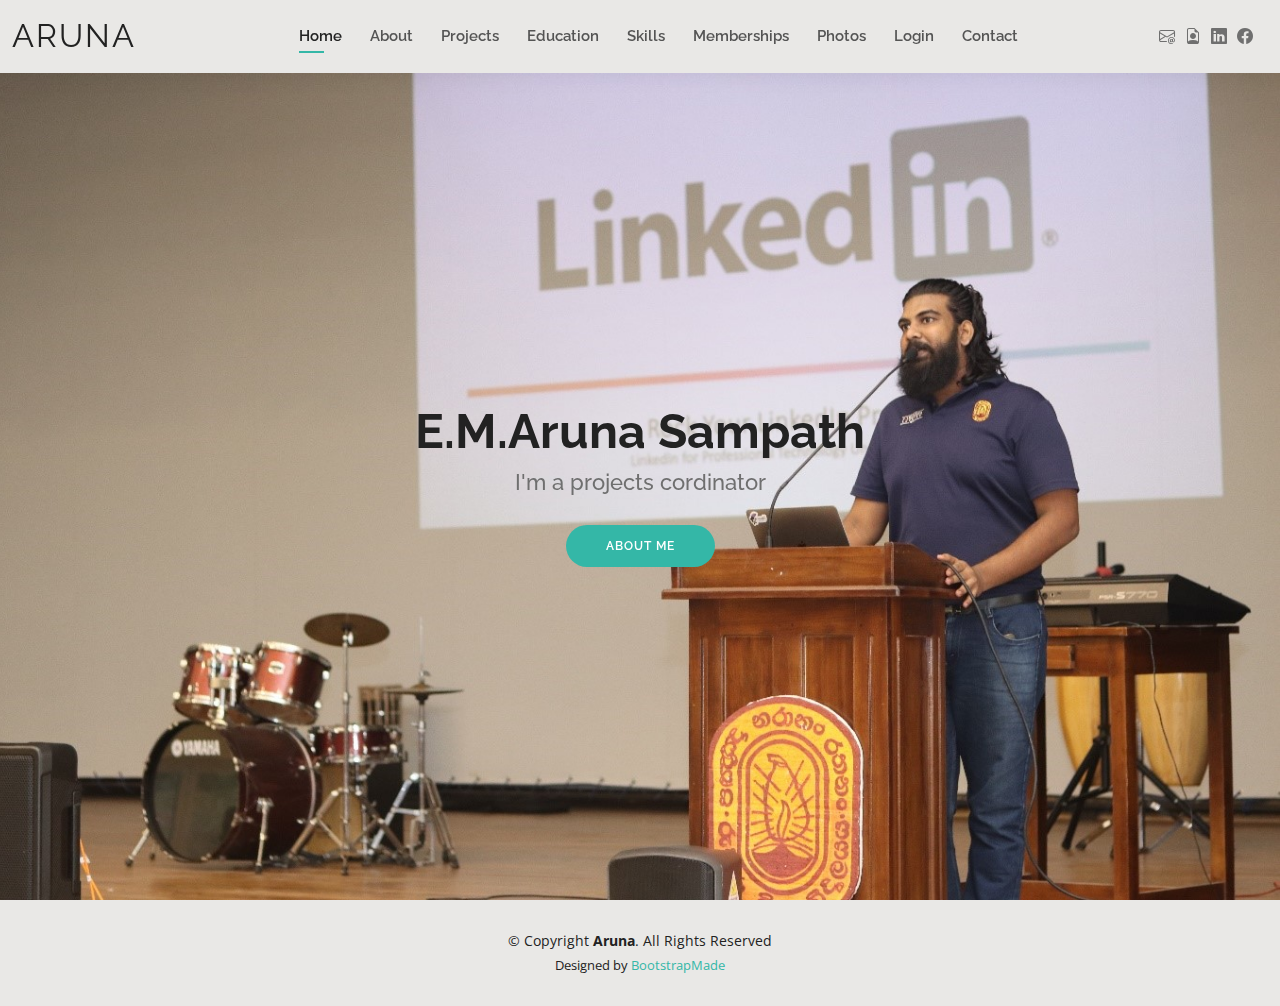
<file: index.html>
<!DOCTYPE html>
<html lang="en">

<head>
  <meta charset="utf-8">
  <meta content="width=device-width, initial-scale=1.0" name="viewport">

  <title>Aruna Bootstrap Template - Index</title>
  <meta content="" name="description">
  <meta content="" name="keywords">

  <!-- Favicons -->
  <link href="assets/img/favicon.png" rel="icon">
  <link href="assets/img/apple-touch-icon.png" rel="apple-touch-icon">

  <!-- Google Fonts -->
  <link href="https://fonts.googleapis.com/css?family=Open+Sans:300,300i,400,400i,600,600i,700,700i|Raleway:300,300i,400,400i,500,500i,600,600i,700,700i|Poppins:300,300i,400,400i,500,500i,600,600i,700,700i" rel="stylesheet">

  <!-- Vendor CSS Files -->
  <link href="assets/vendor/aos/aos.css" rel="stylesheet">
  <link href="assets/vendor/bootstrap/css/bootstrap.min.css" rel="stylesheet">
  <link href="assets/vendor/bootstrap-icons/bootstrap-icons.css" rel="stylesheet">
  <link href="assets/vendor/boxicons/css/boxicons.min.css" rel="stylesheet">
  <link href="assets/vendor/glightbox/css/glightbox.min.css" rel="stylesheet">
  <link href="assets/vendor/swiper/swiper-bundle.min.css" rel="stylesheet">

  <!-- Template Main CSS File -->
  <link href="assets/css/style.css" rel="stylesheet">

<body>

  <!-- ======= Header ======= -->
  <header id="header" class="fixed-top">
    <div class="container-fluid d-flex justify-content-between align-items-center">

      <h1 class="logo me-auto me-lg-0"><a href="index.html">Aruna</a></h1>
      <!-- Uncomment below if you prefer to use an image logo -->
      <!-- <a href="index.html" class="logo"><img src="assets/img/logo.png" alt="" class="img-fluid"></a>-->

      <nav id="navbar" class="navbar order-last order-lg-0">
        <ul>
          <li><a class="active" href="index.html">Home</a></li>
          <li><a href="about.html">About</a></li>
          <li><a href="project.html">Projects</a></li>
          <li><a href="education.html">Education</a></li>
          <li><a href="skill.html">Skills</a></li>
          <li><a href="membership.html">Memberships</a></li>
          <li><a href="photo.html">Photos</a></li>
          <li><a href="login.html">Login</a></li>
          <li><a href="contact.html">Contact</a></li>
        </ul>
        <i class="bi bi-list mobile-nav-toggle"></i>
      </nav><!-- .navbar -->

      <div class="header-social-links">
        <a href="https://www.ehos.sampath@gmail.com" class="email"><i class="bi bi-envelope-at"></i></a>
        <a href="assets/cv/CV.pdf" download="CV.pdf" class="cv"><i class="bi bi-file-earmark-person"></i></a>
        <a href="https://www.linkedin.com/in/aruna-sampath" class="linkedin"><i class="bi bi-linkedin"></i></i></a>
        <a href="https://www.facebook.com/ehosaruna?mibextid=ZbWKwL" class="facebook"><i class="bi bi-facebook"></i></a>
      </div>

    </div>

  </header><!-- End Header -->

  <!-- ======= Hero Section ======= -->
  <section id="hero" class="d-flex align-items-center">
    <div class="container d-flex flex-column align-items-center" data-aos="zoom-in" data-aos-delay="100">
      <h1>E.M.Aruna Sampath</h1>
      <h2>I'm a projects cordinator</h2>
      <a href="about.html" class="btn-about">About Me</a>
    </div>
  </section><!-- End Hero -->

  <!-- ======= Footer ======= -->
  <footer id="footer">
    <div class="container">
      <div class="copyright">
        &copy; Copyright <strong><span>Aruna</span></strong>. All Rights Reserved
      </div>
      <div class="credits">
        <!-- All the links in the footer should remain intact. -->
        <!-- You can delete the links only if you purchased the pro version. -->
        Designed by <a href="https://bootstrapmade.com/">BootstrapMade</a>
      </div>
    </div>
  </footer><!-- End  Footer -->

  <div id="preloader"></div>
  <a href="#" class="back-to-top d-flex align-items-center justify-content-center"><i class="bi bi-arrow-up-short"></i></a>

  <!-- Vendor JS Files -->
  <script src="assets/vendor/purecounter/purecounter_vanilla.js"></script>
  <script src="assets/vendor/aos/aos.js"></script>
  <script src="assets/vendor/bootstrap/js/bootstrap.bundle.min.js"></script>
  <script src="assets/vendor/glightbox/js/glightbox.min.js"></script>
  <script src="assets/vendor/isotope-layout/isotope.pkgd.min.js"></script>
  <script src="assets/vendor/swiper/swiper-bundle.min.js"></script>
  <script src="assets/vendor/waypoints/noframework.waypoints.js"></script>
  <script src="assets/vendor/php-email-form/validate.js"></script>

  <!-- Template Main JS File -->
  <script src="assets/js/main.js"></script>

</body>

</html>
</file>
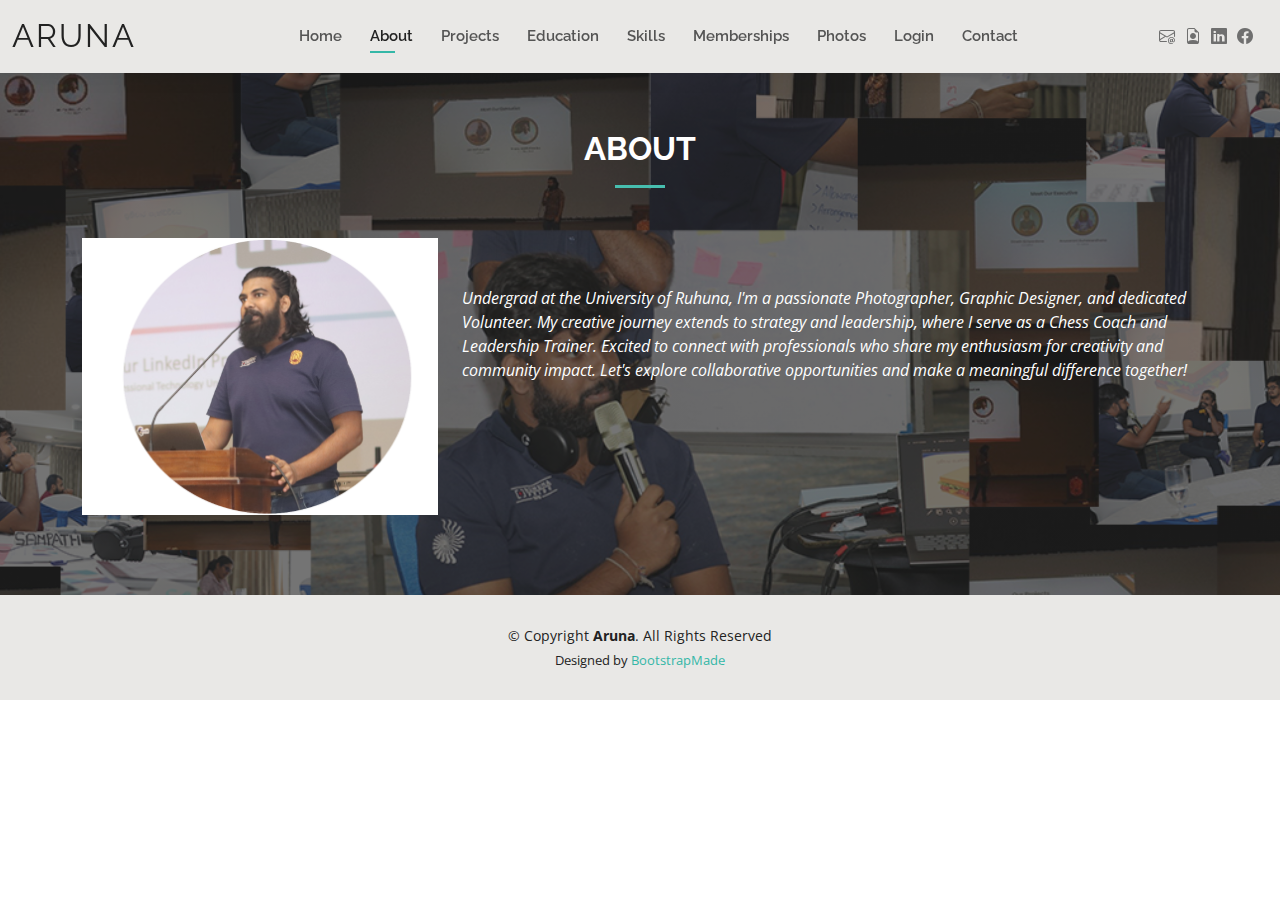
<file: about.html>
<!DOCTYPE html>
<html lang="en">

<head>
  <meta charset="utf-8">
  <meta content="width=device-width, initial-scale=1.0" name="viewport">

  <title>About - Aruna Bootstrap Template</title>
  <meta content="" name="description">
  <meta content="" name="keywords">

  <!-- Favicons -->
  <link href="assets/img/favicon.png" rel="icon">
  <link href="assets/img/apple-touch-icon.png" rel="apple-touch-icon">

  <!-- Google Fonts -->
  <link href="https://fonts.googleapis.com/css?family=Open+Sans:300,300i,400,400i,600,600i,700,700i|Raleway:300,300i,400,400i,500,500i,600,600i,700,700i|Poppins:300,300i,400,400i,500,500i,600,600i,700,700i" rel="stylesheet">

  <!-- Vendor CSS Files -->
  <link href="assets/vendor/aos/aos.css" rel="stylesheet">
  <link href="assets/vendor/bootstrap/css/bootstrap.min.css" rel="stylesheet">
  <link href="assets/vendor/bootstrap-icons/bootstrap-icons.css" rel="stylesheet">
  <link href="assets/vendor/boxicons/css/boxicons.min.css" rel="stylesheet">
  <link href="assets/vendor/glightbox/css/glightbox.min.css" rel="stylesheet">
  <link href="assets/vendor/swiper/swiper-bundle.min.css" rel="stylesheet">

  <!-- Template Main CSS File -->
  <link href="assets/css/style.css" rel="stylesheet">

</head>

<body>

  <!-- ======= Header ======= -->
  <header id="header" class="fixed-top">
    <div class="container-fluid d-flex justify-content-between align-items-center">

      <h1 class="logo me-auto me-lg-0"><a href="index.html">Aruna</a></h1>
      <!-- Uncomment below if you prefer to use an image logo -->
      <!-- <a href="index.html" class="logo"><img src="assets/img/logo.png" alt="" class="img-fluid"></a>-->

      <nav id="navbar" class="navbar order-last order-lg-0">
        <ul>
          <li><a href="index.html">Home</a></li>
          <li><a class="active" href="about.html">About</a></li>
          <li><a href="project.html">Projects</a></li>
          <li><a href="education.html">Education</a></li>
          <li><a href="skill.html">Skills</a></li>
          <li><a href="membership.html">Memberships</a></li>
          <li><a href="photo.html">Photos</a></li>
          <li><a href="login.html">Login</a></li>
          <li><a href="contact.html">Contact</a></li>
        </ul>
        <i class="bi bi-list mobile-nav-toggle"></i>
      </nav><!-- .navbar -->

      <div class="header-social-links">
        <a href="https://www.ehos.sampath@gmail.com" class="email"><i class="bi bi-envelope-at"></i></a>
        <a href="assets/cv/CV.pdf" download="Your Name - CV.pdf" class="cv"><i class="bi bi-file-earmark-person"></i></a>
        <a href="https://www.linkedin.com/in/aruna-sampath" class="linkedin"><i class="bi bi-linkedin"></i></i></a>
        <a href="https://www.facebook.com/ehosaruna?mibextid=ZbWKwL" class="facebook"><i class="bi bi-facebook"></i></a>      </div>

    </div>

  </header><!-- End Header -->

  <main id="main">

    <!-- ======= About Section ======= -->
    <section id="about" class="about">
      <div class="container" data-aos="fade-up">

        <div class="section-title">
          <h2>About</h2>
        </div>

        <div class="row">
          <div class="col-lg-4">
            <img src="assets/img/about.png" class="img-fluid" alt="">
          </div>
          <div class="col-lg-8 pt-4 pt-lg-0 content">
            <br><br>
            <p>
              <em>Undergrad at the University of Ruhuna, I'm a passionate Photographer, Graphic Designer, and dedicated Volunteer. My creative journey extends to strategy and leadership, where I serve as a Chess Coach and Leadership Trainer. Excited to connect with professionals who share my enthusiasm for creativity and community impact. Let's explore collaborative opportunities and make a meaningful difference together!</em>
            </p>
          </div>
        </div>
      </div>
    </section><!-- End About Section -->

  </main><!-- End #main -->

  <!-- ======= Footer ======= -->
  <footer id="footer">
    <div class="container">
      <div class="copyright">
        &copy; Copyright <strong><span>Aruna</span></strong>. All Rights Reserved
      </div>
      <div class="credits">
        <!-- All the links in the footer should remain intact. -->
        <!-- You can delete the links only if you purchased the pro version. -->
        Designed by <a href="https://bootstrapmade.com/">BootstrapMade</a>
      </div>
    </div>
  </footer><!-- End  Footer -->

  <div id="preloader"></div>
  <a href="#" class="back-to-top d-flex align-items-center justify-content-center"><i class="bi bi-arrow-up-short"></i></a>

  <!-- Vendor JS Files -->
  <script src="assets/vendor/purecounter/purecounter_vanilla.js"></script>
  <script src="assets/vendor/aos/aos.js"></script>
  <script src="assets/vendor/bootstrap/js/bootstrap.bundle.min.js"></script>
  <script src="assets/vendor/glightbox/js/glightbox.min.js"></script>
  <script src="assets/vendor/isotope-layout/isotope.pkgd.min.js"></script>
  <script src="assets/vendor/swiper/swiper-bundle.min.js"></script>
  <script src="assets/vendor/waypoints/noframework.waypoints.js"></script>
  <script src="assets/vendor/php-email-form/validate.js"></script>

  <!-- Template Main JS File -->
  <script src="assets/js/main.js"></script>

</body>

</html>
</file>
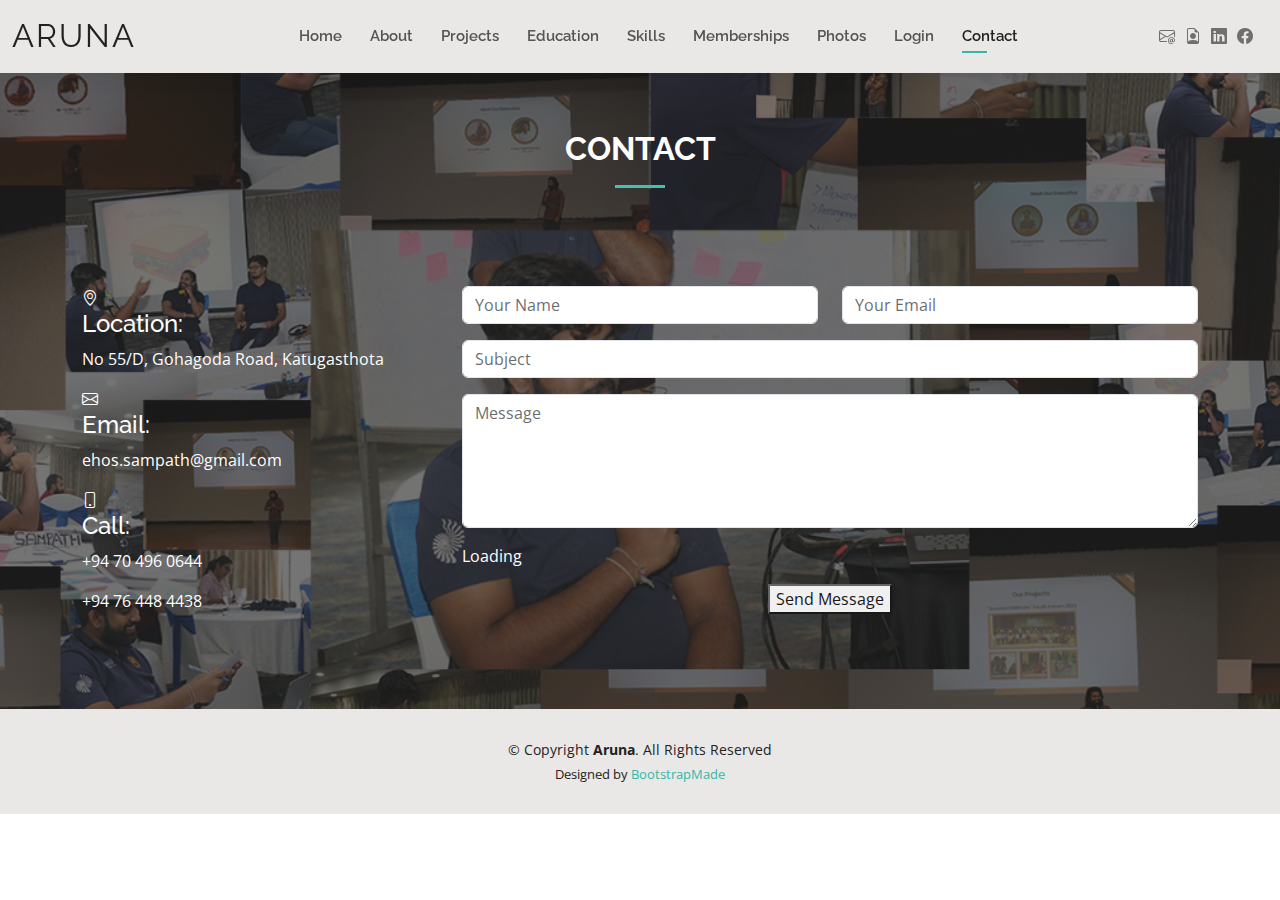
<file: contact.html>
<!DOCTYPE html>
<html lang="en">

<head>
  <meta charset="utf-8">
  <meta content="width=device-width, initial-scale=1.0" name="viewport">
  <title>Contact - Aruna Bootstrap Template</title>
  <meta content="" name="description">
  <meta content="" name="keywords">
  <link href="assets/img/favicon.png" rel="icon">
  <link href="assets/img/apple-touch-icon.png" rel="apple-touch-icon">
  <link href="https://fonts.googleapis.com/css?family=Open+Sans:300,300i,400,400i,600,600i,700,700i|Raleway:300,300i,400,400i,500,500i,600,600i,700,700i|Poppins:300,300i,400,400i,500,500i,600,600i,700,700i" rel="stylesheet">
  <link href="assets/vendor/aos/aos.css" rel="stylesheet">
  <link href="assets/vendor/bootstrap/css/bootstrap.min.css" rel="stylesheet">
  <link href="assets/vendor/bootstrap-icons/bootstrap-icons.css" rel="stylesheet">
  <link href="assets/vendor/boxicons/css/boxicons.min.css" rel="stylesheet">
  <link href="assets/vendor/glightbox/css/glightbox.min.css" rel="stylesheet">
  <link href="assets/vendor/swiper/swiper-bundle.min.css" rel="stylesheet">
  <link href="assets/css/style.css" rel="stylesheet">
</head>

<body>

  <header id="header" class="fixed-top">
    <div class="container-fluid d-flex justify-content-between align-items-center">
      <h1 class="logo me-auto me-lg-0"><a href="index.html">Aruna</a></h1>
      <nav id="navbar" class="navbar order-last order-lg-0">
        <ul>
          <li><a href="index.html">Home</a></li>
          <li><a href="about.html">About</a></li>
          <li><a href="project.html">Projects</a></li>
          <li><a href="education.html">Education</a></li>
          <li><a href="skill.html">Skills</a></li>
          <li><a href="membership.html">Memberships</a></li>
          <li><a href="photo.html">Photos</a></li>
          <li><a href="login.html">Login</a></li>
          <li><a class="active" href="contact.html">Contact</a></li>
        </ul>
        <i class="bi bi-list mobile-nav-toggle"></i>
      </nav><!-- .navbar -->
      <div class="header-social-links">
        <a href="mailto:ehos.sampath@gmail.com" class="email"><i class="bi bi-envelope-at"></i></a>
        <a href="assets/cv/CV.pdf" download="Your Name - CV.pdf" class="cv"><i class="bi bi-file-earmark-person"></i></a>
        <a href="https://www.linkedin.com/in/aruna-sampath" class="linkedin"><i class="bi bi-linkedin"></i></a>
        <a href="https://www.facebook.com/ehosaruna?mibextid=ZbWKwL" class="facebook"><i class="bi bi-facebook"></i></a>
      </div>
    </div>
  </header><!-- End Header -->

  <main id="main">
    <section id="contact" class="contact">
      <div class="container" data-aos="fade-up">
        <div class="section-title">
          <h2>Contact</h2>
        </div>
        <div class="row mt-5">
          <div class="col-lg-4">
            <div class="info">
              <div class="address">
                <i class="bi bi-geo-alt"></i>
                <h4>Location:</h4>
                <p>No 55/D, Gohagoda Road, Katugasthota</p>
              </div>
              <div class="email">
                <i class="bi bi-envelope"></i>
                <h4>Email:</h4>
                <p>ehos.sampath@gmail.com</p>
              </div>
              <div class="phone">
                <i class="bi bi-phone"></i>
                <h4>Call:</h4>
                <p>+94 70 496 0644</p>
                <p>+94 76 448 4438</p>
              </div>
            </div>
          </div>
          <div class="col-lg-8 mt-5 mt-lg-0">
            <form action="forms/contact.php" method="post" role="form" class="php-email-form">
              <div class="row">
                <div class="col-md-6 form-group">
                  <input type="text" name="name" class="form-control" id="name" placeholder="Your Name" required>
                </div>
                <div class="col-md-6 form-group mt-3 mt-md-0">
                  <input type="email" class="form-control" name="email" id="email" placeholder="Your Email" required>
                </div>
              </div>
              <div class="form-group mt-3">
                <input type="text" class="form-control" name="subject" id="subject" placeholder="Subject" required>
              </div>
              <div class="form-group mt-3">
                <textarea class="form-control" name="message" rows="5" placeholder="Message" required></textarea>
              </div>
              <div class="my-3">
                <div class="loading">Loading</div>
                <div class="error-message"></div>
                <div class="sent-message"></div>
              </div>
              <div class="text-center"><button type="submit">Send Message</button></div>
            </form>
          </div>
        </div>
      </div>
    </section><!-- End Contact Section -->
  </main><!-- End #main -->

  <footer id="footer">
    <div class="container">
      <div class="copyright">
        &copy; Copyright <strong><span>Aruna</span></strong>. All Rights Reserved
      </div>
      <div class="credits">
        Designed by <a href="https://bootstrapmade.com/">BootstrapMade</a>
      </div>
    </div>
  </footer><!-- End  Footer -->

  <div id="preloader"></div>
  <a href="#" class="back-to-top d-flex align-items-center justify-content-center"><i class="bi bi-arrow-up-short"></i></a>

  <script src="assets/vendor/purecounter/purecounter_vanilla.js"></script>
  <script src="assets/vendor/aos/aos.js"></script>
  <script src="assets/vendor/bootstrap/js/bootstrap.bundle.min.js"></script>
  <script src="assets/vendor/glightbox/js/glightbox.min.js"></script>
  <script src="assets/vendor/isotope-layout/isotope.pkgd.min.js"></script>
  <script src="assets/vendor/swiper/swiper-bundle.min.js"></script>
  <script src="assets/vendor/waypoints/noframework.waypoints.js"></script>
  <script src="assets/vendor/php-email-form/validate.js"></script>
  <script src="assets/js/main.js"></script>

</body>
</html>
</file>
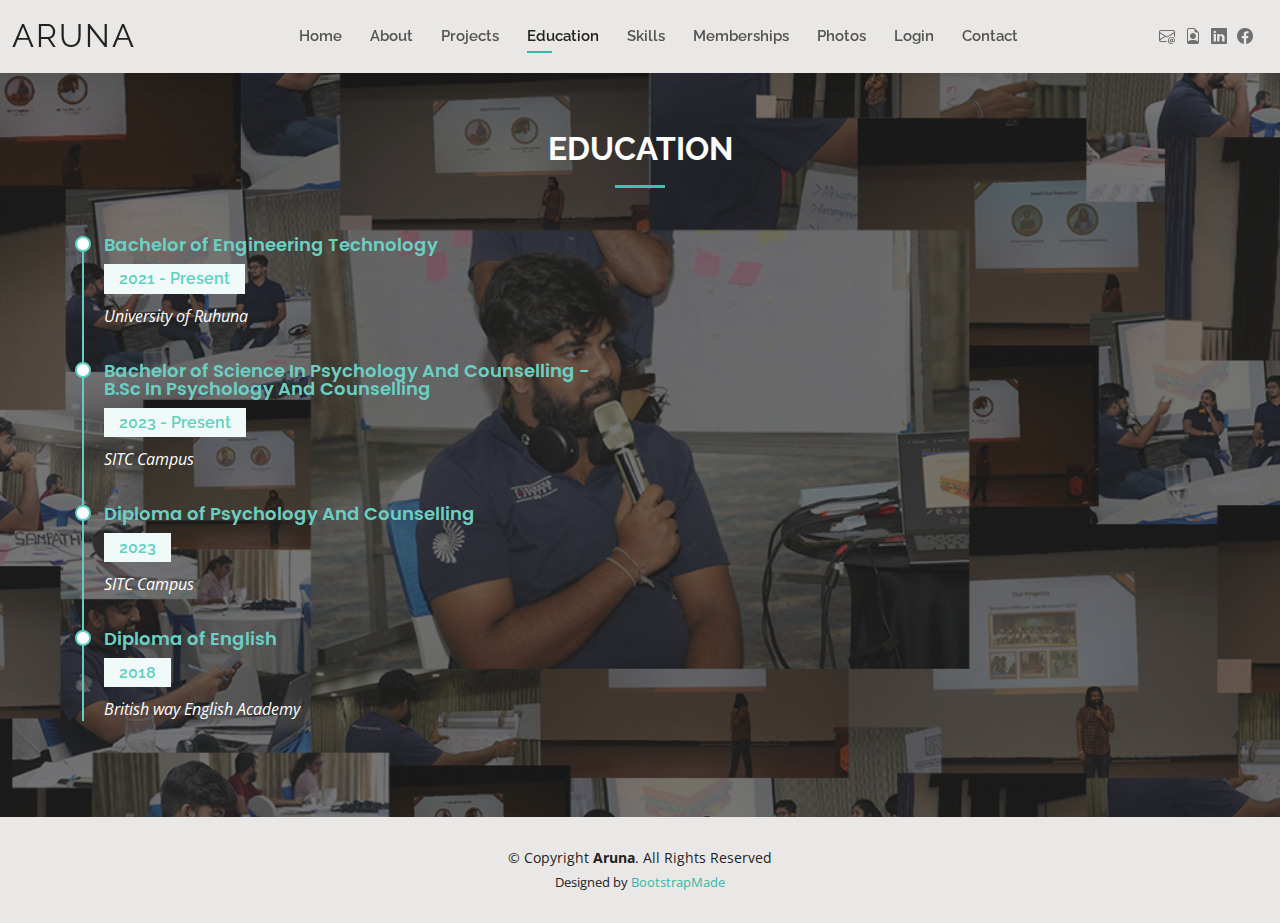
<file: education.html>
<!DOCTYPE html>
<html lang="en">

<head>
  <meta charset="utf-8">
  <meta content="width=device-width, initial-scale=1.0" name="viewport">

  <title>Education - Aruna Bootstrap Template</title>
  <meta content="" name="description">
  <meta content="" name="keywords">

  <!-- Favicons -->
  <link href="assets/img/favicon.png" rel="icon">
  <link href="assets/img/apple-touch-icon.png" rel="apple-touch-icon">

  <!-- Google Fonts -->
  <link href="https://fonts.googleapis.com/css?family=Open+Sans:300,300i,400,400i,600,600i,700,700i|Raleway:300,300i,400,400i,500,500i,600,600i,700,700i|Poppins:300,300i,400,400i,500,500i,600,600i,700,700i" rel="stylesheet">

  <!-- Vendor CSS Files -->
  <link href="assets/vendor/aos/aos.css" rel="stylesheet">
  <link href="assets/vendor/bootstrap/css/bootstrap.min.css" rel="stylesheet">
  <link href="assets/vendor/bootstrap-icons/bootstrap-icons.css" rel="stylesheet">
  <link href="assets/vendor/boxicons/css/boxicons.min.css" rel="stylesheet">
  <link href="assets/vendor/glightbox/css/glightbox.min.css" rel="stylesheet">
  <link href="assets/vendor/swiper/swiper-bundle.min.css" rel="stylesheet">

  <!-- Template Main CSS File -->
  <link href="assets/css/style.css" rel="stylesheet">

</head>

<body>

  <!-- ======= Header ======= -->
  <header id="header" class="fixed-top">
    <div class="container-fluid d-flex justify-content-between align-items-center">

      <h1 class="logo me-auto me-lg-0"><a href="index.html">Aruna</a></h1>
      <!-- Uncomment below if you prefer to use an image logo -->
      <!-- <a href="index.html" class="logo"><img src="assets/img/logo.png" alt="" class="img-fluid"></a>-->

      <nav id="navbar" class="navbar order-last order-lg-0">
        <ul>
          <li><a href="index.html">Home</a></li>
          <li><a href="about.html">About</a></li>
          <li><a href="project.html">Projects</a></li>
          <li><a class="active" href="education.html">Education</a></li>
          <li><a href="skill.html">Skills</a></li>
          <li><a href="membership.html">Memberships</a></li>
          <li><a href="photo.html">Photos</a></li>
          <li><a href="login.html">Login</a></li>
          <li><a href="contact.html">Contact</a></li>
        </ul>
        <i class="bi bi-list mobile-nav-toggle"></i>
      </nav><!-- .navbar -->

      <div class="header-social-links">
        <a href="https://www.ehos.sampath@gmail.com" class="email"><i class="bi bi-envelope-at"></i></a>
        <a href="assets/cv/CV.pdf" download="Your Name - CV.pdf" class="cv"><i class="bi bi-file-earmark-person"></i></a>
        <a href="https://www.linkedin.com/in/aruna-sampath" class="linkedin"><i class="bi bi-linkedin"></i></i></a>
        <a href="https://www.facebook.com/ehosaruna?mibextid=ZbWKwL" class="facebook"><i class="bi bi-facebook"></i></a>      </div>

    </div>

  </header><!-- End Header -->

  <main id="main">

    <!-- ======= Education Section ======= -->
    <section id="education" class="education">
      <div class="container" data-aos="fade-up">

        <div class="section-title">
          <h2>Education</h2>
        </div>

        <div class="row">
          <div class="col-lg-6">
            
            <div class="education-item">
              <h4>Bachelor of Engineering Technology </h4>
              <h5>2021 - Present</h5>
              <p><em>University of Ruhuna</em></p>
            </div>
            <div class="education-item">
              <h4>Bachelor of Science In Psychology And Counselling - B.Sc In Psychology And Counselling</h4>
              <h5>2023 - Present</h5>
              <p><em>SITC Campus</em></p>
            </div>
            <div class="education-item">
                <h4>Diploma of Psychology And Counselling</h4>
                <h5>2023</h5>
                <p><em>SITC Campus</em></p>
            </div>
            <div class="education-item">
                <h4>Diploma of English</h4>
                <h5>2018</h5>
                <p><em>British way English Academy</em></p>
            </div>
          </div>

      </div>
    </section><!-- End Education Section -->

  </main><!-- End #main -->

  <!-- ======= Footer ======= -->
  <footer id="footer">
    <div class="container">
      <div class="copyright">
        &copy; Copyright <strong><span>Aruna</span></strong>. All Rights Reserved
      </div>
      <div class="credits">
        <!-- All the links in the footer should remain intact. -->
        <!-- You can delete the links only if you purchased the pro version. -->
        Designed by <a href="https://bootstrapmade.com/">BootstrapMade</a>
      </div>
    </div>
  </footer><!-- End  Footer -->

  <div id="preloader"></div>
  <a href="#" class="back-to-top d-flex align-items-center justify-content-center"><i class="bi bi-arrow-up-short"></i></a>

  <!-- Vendor JS Files -->
  <script src="assets/vendor/purecounter/purecounter_vanilla.js"></script>
  <script src="assets/vendor/aos/aos.js"></script>
  <script src="assets/vendor/bootstrap/js/bootstrap.bundle.min.js"></script>
  <script src="assets/vendor/glightbox/js/glightbox.min.js"></script>
  <script src="assets/vendor/isotope-layout/isotope.pkgd.min.js"></script>
  <script src="assets/vendor/swiper/swiper-bundle.min.js"></script>
  <script src="assets/vendor/waypoints/noframework.waypoints.js"></script>
  <script src="assets/vendor/php-email-form/validate.js"></script>

  <!-- Template Main JS File -->
  <script src="assets/js/main.js"></script>

</body>

</html>
</file>
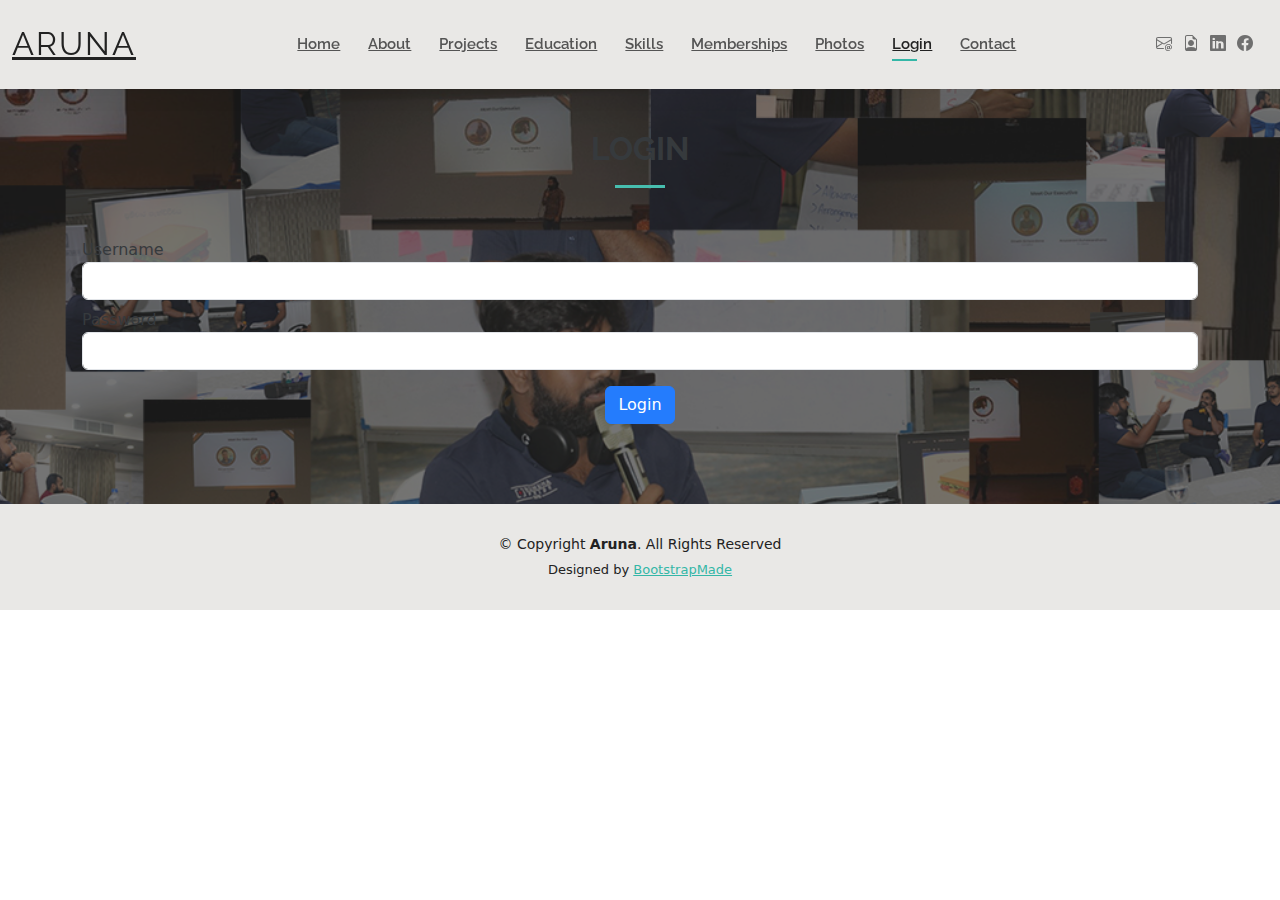
<file: login.html>
<!DOCTYPE html>
<html lang="en">

<head>
    <meta charset="utf-8">
    <meta content="width=device-width, initial-scale=1.0" name="viewport">
  
    <title>Aruna Bootstrap Template - Login</title>
    <meta content="" name="description">
    <meta content="" name="keywords">
  
    <!-- Favicons -->
    <link href="assets/img/favicon.png" rel="icon">
    <link href="assets/img/apple-touch-icon.png" rel="apple-touch-icon">
  
    <!-- Google Fonts -->
    <link href="https://fonts.googleapis.com/css?family=Open+Sans:300,300i,400,400i,600,600i,700,700i|Raleway:300,300i,400,400i,500,500i,600,600i,700,700i|Poppins:300,300i,400,400i,500,500i,600,600i,700,700i" rel="stylesheet">
  
    <!-- Vendor CSS Files -->
    <link href="assets/vendor/aos/aos.css" rel="stylesheet">
    <link href="assets/vendor/bootstrap/css/bootstrap.min.css" rel="stylesheet">
    <link href="assets/vendor/bootstrap-icons/bootstrap-icons.css" rel="stylesheet">
    <link href="assets/vendor/boxicons/css/boxicons.min.css" rel="stylesheet">
    <link href="assets/vendor/glightbox/css/glightbox.min.css" rel="stylesheet">
    <link href="assets/vendor/swiper/swiper-bundle.min.css" rel="stylesheet">
    
    <!-- Template Main CSS File -->
    <link href="assets/css/style.css" rel="stylesheet">
  
    
    <!-- Vendor CSS Files -->
    <link href="https://cdn.jsdelivr.net/npm/bootstrap@5.3.0/dist/css/bootstrap.min.css" rel="stylesheet">
</head>

<body>
  <header id="header" class="fixed-top">
    <div class="container-fluid d-flex justify-content-between align-items-center">
      <h1 class="logo me-auto me-lg-0"><a href="index.html">Aruna</a></h1>
      <nav id="navbar" class="navbar order-last order-lg-0">
        <ul>
          <li><a href="index.html">Home</a></li>
          <li><a href="about.html">About</a></li>
          <li><a href="project.html">Projects</a></li>
          <li><a href="education.html">Education</a></li>
          <li><a href="skill.html">Skills</a></li>
          <li><a href="membership.html">Memberships</a></li>
          <li><a href="photo.html">Photos</a></li>
          <li><a class="active" href="login.html">Login</a></li>
          <li><a href="contact.html">Contact</a></li>
        </ul>
        <i class="bi bi-list mobile-nav-toggle"></i>
    </nav><!-- .navbar -->
    <div class="header-social-links">
      <a href="mailto:ehos.sampath@gmail.com" class="email"><i class="bi bi-envelope-at"></i></a>
      <a href="assets/cv/CV.pdf" download="Your Name - CV.pdf" class="cv"><i class="bi bi-file-earmark-person"></i></a>
      <a href="https://www.linkedin.com/in/aruna-sampath" class="linkedin"><i class="bi bi-linkedin"></i></a>
      <a href="https://www.facebook.com/ehosaruna?mibextid=ZbWKwL" class="facebook"><i class="bi bi-facebook"></i></a>
    </div>
  </div>
  </header>

  <main id="main">
    <section id="login" class="login">
      <div class="container">
        <div class="section-title">
          <h2>Login</h2>
        </div>
        <div id="error-message" class="alert alert-danger" style="display:none;"></div>
        <form id="login-form" method="POST">
          <div class="form-group">
            <label for="username">Username</label>
            <input type="text" class="form-control" id="username" name="username" required>
          </div>
          <div class="form-group mt-2">
            <label for="password">Password</label>
            <input type="password" class="form-control" id="password" name="password" required>
          </div>
          <div class="text-center mt-3">
            <button type="submit" class="btn btn-primary">Login</button>
          </div>
        </form>
      </div>
    </section>
  </main>

  <script>
    document.getElementById('login-form').addEventListener('submit', function(event) {
      event.preventDefault();

      const formData = new FormData(this);

      fetch('forms/login.php', {
        method: 'POST',
        body: formData
      })
      .then(response => response.json())
      .then(data => {
        if (data.success) {
          window.location.href = 'photo.html';
        } else {
          document.getElementById('error-message').innerText = data.message;
          document.getElementById('error-message').style.display = 'block';
        }
      });
    });
  </script>

<footer id="footer">
    <div class="container">
      <div class="copyright">
        &copy; Copyright <strong><span>Aruna</span></strong>. All Rights Reserved
      </div>
      <div class="credits">
        Designed by <a href="https://bootstrapmade.com/">BootstrapMade</a>
      </div>
    </div>
  </footer>

  <script src="https://cdn.jsdelivr.net/npm/bootstrap@5.3.0/dist/js/bootstrap.bundle.min.js"></script>
</body>

</html>
</file>
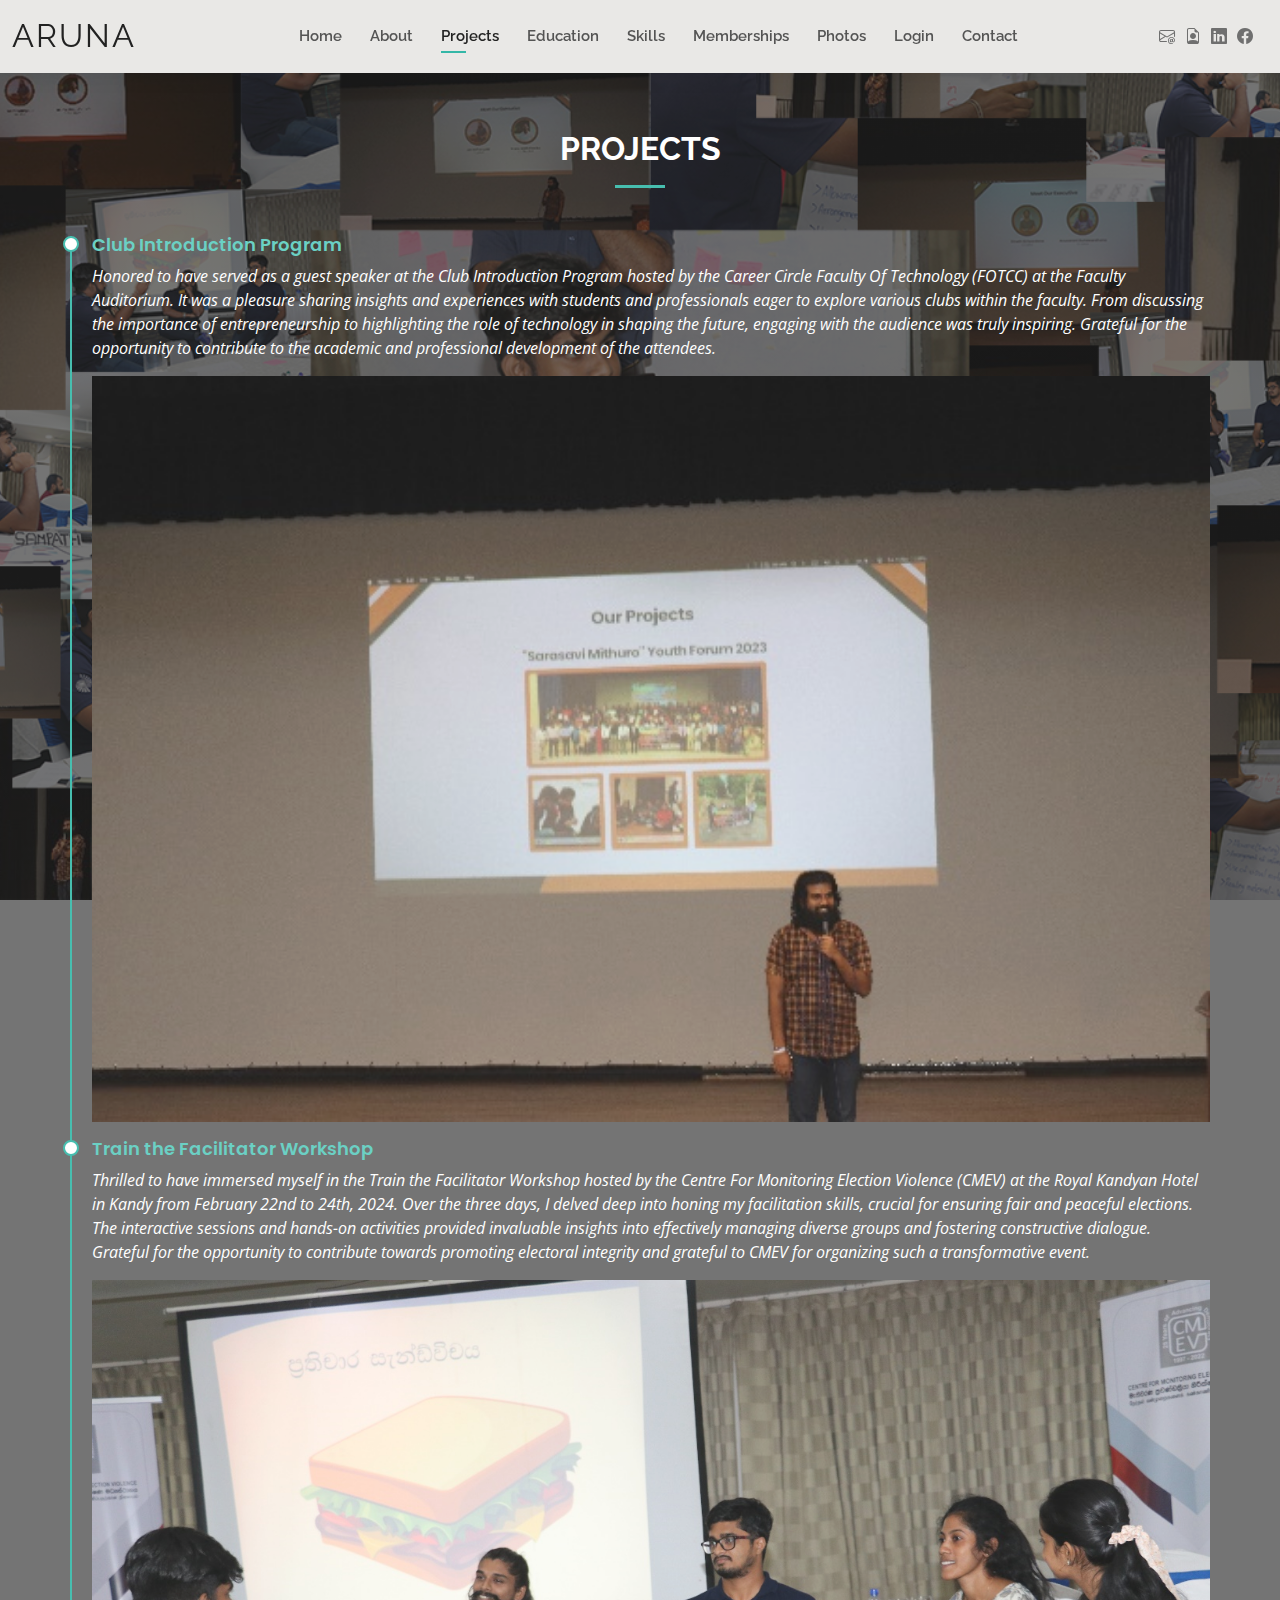
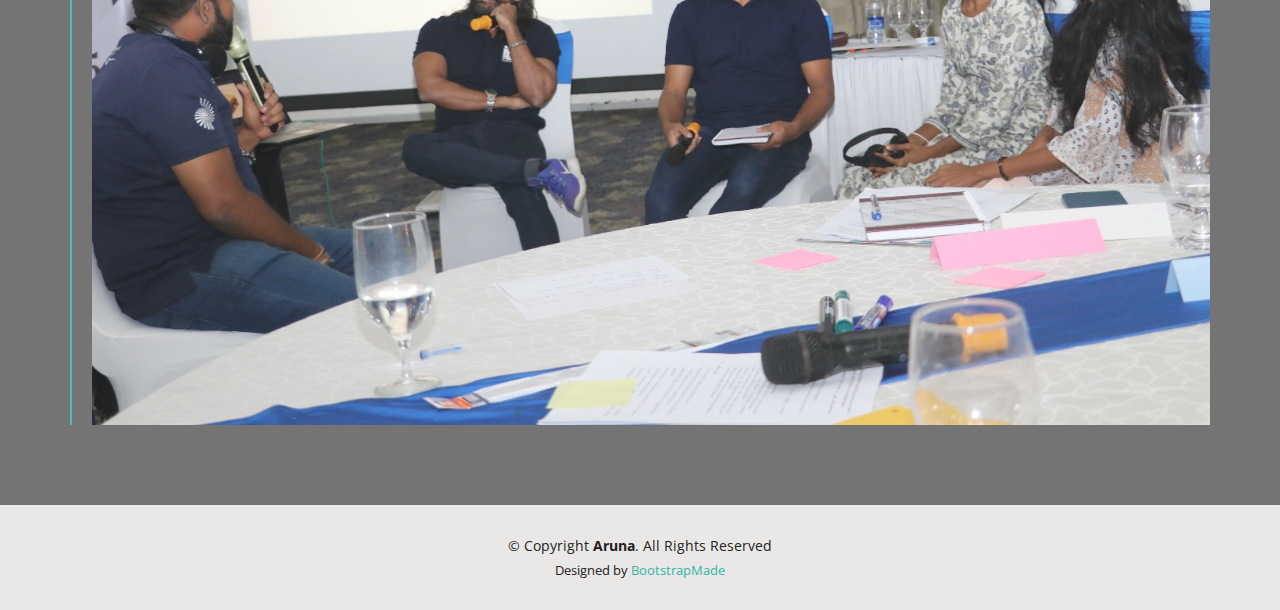
<file: project.html>
<!DOCTYPE html>
<html lang="en">

<head>
  <meta charset="utf-8">
  <meta content="width=device-width, initial-scale=1.0" name="viewport">

  <title>Projects - Aruna Bootstrap Template</title>
  <meta content="" name="description">
  <meta content="" name="keywords">

  <!-- Favicons -->
  <link href="assets/img/favicon.png" rel="icon">
  <link href="assets/img/apple-touch-icon.png" rel="apple-touch-icon">

  <!-- Google Fonts -->
  <link href="https://fonts.googleapis.com/css?family=Open+Sans:300,300i,400,400i,600,600i,700,700i|Raleway:300,300i,400,400i,500,500i,600,600i,700,700i|Poppins:300,300i,400,400i,500,500i,600,600i,700,700i" rel="stylesheet">

  <!-- Vendor CSS Files -->
  <link href="assets/vendor/aos/aos.css" rel="stylesheet">
  <link href="assets/vendor/bootstrap/css/bootstrap.min.css" rel="stylesheet">
  <link href="assets/vendor/bootstrap-icons/bootstrap-icons.css" rel="stylesheet">
  <link href="assets/vendor/boxicons/css/boxicons.min.css" rel="stylesheet">
  <link href="assets/vendor/glightbox/css/glightbox.min.css" rel="stylesheet">
  <link href="assets/vendor/swiper/swiper-bundle.min.css" rel="stylesheet">

  <!-- Template Main CSS File -->
  <link href="assets/css/style.css" rel="stylesheet">

</head>

<body>

  <!-- ======= Header ======= -->
  <header id="header" class="fixed-top">
    <div class="container-fluid d-flex justify-content-between align-items-center">

      <h1 class="logo me-auto me-lg-0"><a href="index.html">Aruna</a></h1>
      <!-- Uncomment below if you prefer to use an image logo -->
      <!-- <a href="index.html" class="logo"><img src="assets/img/logo.png" alt="" class="img-fluid"></a>-->

      <nav id="navbar" class="navbar order-last order-lg-0">
        <ul>
          <li><a href="index.html">Home</a></li>
          <li><a href="about.html">About</a></li>
          <li><a class="active" href="project.html">Projects</a></li>
          <li><a href="education.html">Education</a></li>
          <li><a href="skill.html">Skills</a></li>
          <li><a href="membership.html">Memberships</a></li>
          <li><a href="photo.html">Photos</a></li>
          <li><a href="login.html">Login</a></li>
          <li><a href="contact.html">Contact</a></li>
        </ul>
        <i class="bi bi-list mobile-nav-toggle"></i>
      </nav><!-- .navbar -->

      <div class="header-social-links">
        <a href="https://www.ehos.sampath@gmail.com" class="email"><i class="bi bi-envelope-at"></i></a>
        <a href="assets/cv/CV.pdf" download="Your Name - CV.pdf" class="cv"><i class="bi bi-file-earmark-person"></i></a>
        <a href="https://www.linkedin.com/in/aruna-sampath" class="linkedin"><i class="bi bi-linkedin"></i></i></a>
        <a href="https://www.facebook.com/ehosaruna?mibextid=ZbWKwL" class="facebook"><i class="bi bi-facebook"></i></a>      </div>

    </div>

  </header><!-- End Header -->

  <main id="main">

    <!-- ======= Resume Section ======= -->
    <section id="resume" class="resume">
      <div class="container" data-aos="fade-up">

        <div class="section-title">
          <h2>Projects</h2>
        </div>

        <div class="row">
            
          <div class="resume-item">
            <h4>Club Introduction Program</h4>
            <p>
              <em>Honored to have served as a guest speaker at the Club Introduction Program hosted by the Career Circle Faculty Of Technology (FOTCC) at the Faculty Auditorium. It was a pleasure sharing insights and experiences with students and professionals eager to explore various clubs within the faculty. From discussing the importance of entrepreneurship to highlighting the role of technology in shaping the future, engaging with the audience was truly inspiring. Grateful for the opportunity to contribute to the academic and professional development of the attendees.</em>
            </p>
            <img src="assets/img/Club Introduction Program.png" alt="" width="100%" height=auto>
          </div>
          <div class="resume-item">
            <h4>Train the Facilitator Workshop</h4>
            <p>
              <em>Thrilled to have immersed myself in the Train the Facilitator Workshop hosted by the Centre For Monitoring Election Violence (CMEV) at the Royal Kandyan Hotel in Kandy from February 22nd to 24th, 2024. Over the three days, I delved deep into honing my facilitation skills, crucial for ensuring fair and peaceful elections. The interactive sessions and hands-on activities provided invaluable insights into effectively managing diverse groups and fostering constructive dialogue. Grateful for the opportunity to contribute towards promoting electoral integrity and grateful to CMEV for organizing such a transformative event.</em>
            </p>
            <img src="assets/img/Train the Facilitator Workshop.png" alt="" width="100%" height=auto>
          </div>

        </div>

      </div>
    </section><!-- End Resume Section -->

  </main><!-- End #main -->

  <!-- ======= Footer ======= -->
  <footer id="footer">
    <div class="container">
      <div class="copyright">
        &copy; Copyright <strong><span>Aruna</span></strong>. All Rights Reserved
      </div>
      <div class="credits">
        <!-- All the links in the footer should remain intact. -->
        <!-- You can delete the links only if you purchased the pro version. -->
        Designed by <a href="https://bootstrapmade.com/">BootstrapMade</a>
      </div>
    </div>
  </footer><!-- End  Footer -->

  <div id="preloader"></div>
  <a href="#" class="back-to-top d-flex align-items-center justify-content-center"><i class="bi bi-arrow-up-short"></i></a>

  <!-- Vendor JS Files -->
  <script src="assets/vendor/purecounter/purecounter_vanilla.js"></script>
  <script src="assets/vendor/aos/aos.js"></script>
  <script src="assets/vendor/bootstrap/js/bootstrap.bundle.min.js"></script>
  <script src="assets/vendor/glightbox/js/glightbox.min.js"></script>
  <script src="assets/vendor/isotope-layout/isotope.pkgd.min.js"></script>
  <script src="assets/vendor/swiper/swiper-bundle.min.js"></script>
  <script src="assets/vendor/waypoints/noframework.waypoints.js"></script>
  <script src="assets/vendor/php-email-form/validate.js"></script>

  <!-- Template Main JS File -->
  <script src="assets/js/main.js"></script>

</body>

</html>
</file>
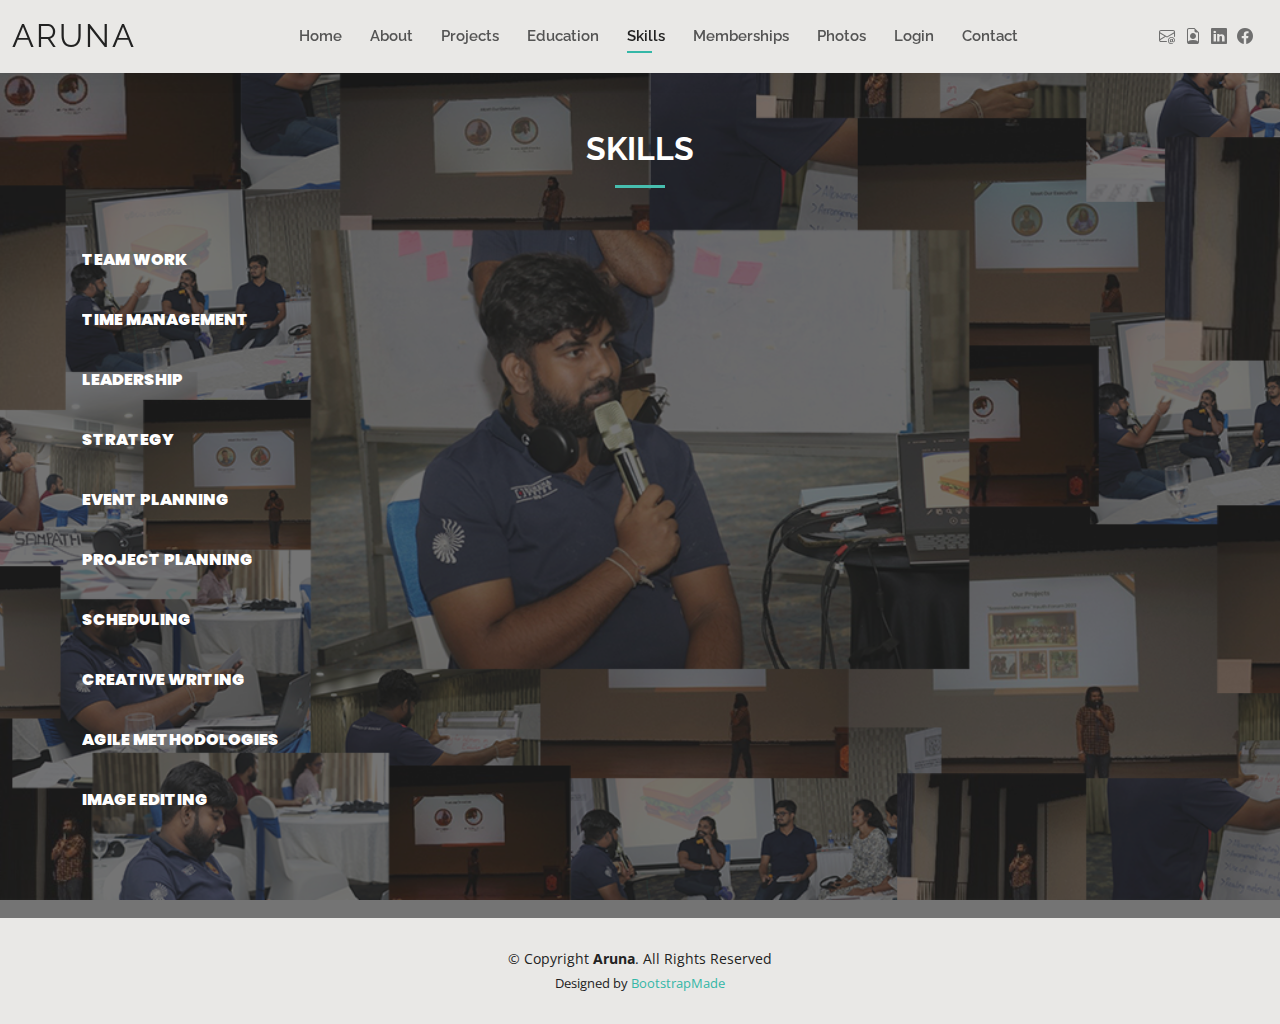
<file: skill.html>
<!DOCTYPE html>
<html lang="en">

<head>
  <meta charset="utf-8">
  <meta content="width=device-width, initial-scale=1.0" name="viewport">

  <title>Skills - Anura Bootstrap Template</title>
  <meta content="" name="description">
  <meta content="" name="keywords">

  <!-- Favicons -->
  <link href="assets/img/favicon.png" rel="icon">
  <link href="assets/img/apple-touch-icon.png" rel="apple-touch-icon">

  <!-- Google Fonts -->
  <link href="https://fonts.googleapis.com/css?family=Open+Sans:300,300i,400,400i,600,600i,700,700i|Raleway:300,300i,400,400i,500,500i,600,600i,700,700i|Poppins:300,300i,400,400i,500,500i,600,600i,700,700i" rel="stylesheet">

  <!-- Vendor CSS Files -->
  <link href="assets/vendor/aos/aos.css" rel="stylesheet">
  <link href="assets/vendor/bootstrap/css/bootstrap.min.css" rel="stylesheet">
  <link href="assets/vendor/bootstrap-icons/bootstrap-icons.css" rel="stylesheet">
  <link href="assets/vendor/boxicons/css/boxicons.min.css" rel="stylesheet">
  <link href="assets/vendor/glightbox/css/glightbox.min.css" rel="stylesheet">
  <link href="assets/vendor/swiper/swiper-bundle.min.css" rel="stylesheet">

  <!-- Template Main CSS File -->
  <link href="assets/css/style.css" rel="stylesheet">

</head>

<body>

  <!-- ======= Header ======= -->
  <header id="header" class="fixed-top">
    <div class="container-fluid d-flex justify-content-between align-items-center">

      <h1 class="logo me-auto me-lg-0"><a href="index.html">Aruna</a></h1>
      <!-- Uncomment below if you prefer to use an image logo -->
      <!-- <a href="index.html" class="logo"><img src="assets/img/logo.png" alt="" class="img-fluid"></a>-->

      <nav id="navbar" class="navbar order-last order-lg-0">
        <ul>
          <li><a href="index.html">Home</a></li>
          <li><a href="about.html">About</a></li>
          <li><a href="project.html">Projects</a></li>
          <li><a href="education.html">Education</a></li>
          <li><a class="active" href="skill.html">Skills</a></li>
          <li><a href="membership.html">Memberships</a></li>
          <li><a href="photo.html">Photos</a></li>
          <li><a href="login.html">Login</a></li>
          <li><a href="contact.html">Contact</a></li>
        </ul>
        <i class="bi bi-list mobile-nav-toggle"></i>
      </nav><!-- .navbar -->

      <div class="header-social-links">
        <a href="https://www.ehos.sampath@gmail.com" class="email"><i class="bi bi-envelope-at"></i></a>
        <a href="assets/cv/CV.pdf" download="Your Name - CV.pdf" class="cv"><i class="bi bi-file-earmark-person"></i></a>
        <a href="https://www.linkedin.com/in/aruna-sampath" class="linkedin"><i class="bi bi-linkedin"></i></i></a>
        <a href="https://www.facebook.com/ehosaruna?mibextid=ZbWKwL" class="facebook"><i class="bi bi-facebook"></i></a>
      </div>

    </div>

  </header><!-- End Header -->

  <main id="main">

    <!-- ======= Skills Section ======= -->
    <section id="skills" class="skills">
      <div class="container" data-aos="fade-up">

        <div class="section-title">
          <h2>Skills</h2>
        </div>

        <div class="row skills-content">

          <div class="col-lg-6">

            <div class="progress">
              <span class="skill">Team Work</span>
            </div>
            <div class="progress">
              <span class="skill">Time Management </span>
            </div>
            <div class="progress">
              <span class="skill">Leadership </span>
            </div>
            <div class="progress">
              <span class="skill">Strategy </span>
            </div>
            <div class="progress">
              <span class="skill">Event Planning </span>
            </div>
            <div class="progress">
              <span class="skill">Project Planning </span>
            </div>
            <div class="progress">
              <span class="skill">Scheduling </span>
            </div>
            <div class="progress">
              <span class="skill">Creative Writing </span>
            </div>
            <div class="progress">
              <span class="skill">Agile Methodologies </span>
            </div>
            <div class="progress">
              <span class="skill">Image Editing </span>
            </div>

          </div>

        </div>

      </div>
    </section><!-- End Skills Section -->

  </main><!-- End #main -->

  <!-- ======= Footer ======= -->
  <footer id="footer">
    <div class="container">
      <div class="copyright">
        &copy; Copyright <strong><span>Aruna</span></strong>. All Rights Reserved
      </div>
      <div class="credits">
        <!-- All the links in the footer should remain intact. -->
        <!-- You can delete the links only if you purchased the pro version. -->
        Designed by <a href="https://bootstrapmade.com/">BootstrapMade</a>
      </div>
    </div>
  </footer><!-- End  Footer -->

  <div id="preloader"></div>
  <a href="#" class="back-to-top d-flex align-items-center justify-content-center"><i class="bi bi-arrow-up-short"></i></a>

  <!-- Vendor JS Files -->
  <script src="assets/vendor/purecounter/purecounter_vanilla.js"></script>
  <script src="assets/vendor/aos/aos.js"></script>
  <script src="assets/vendor/bootstrap/js/bootstrap.bundle.min.js"></script>
  <script src="assets/vendor/glightbox/js/glightbox.min.js"></script>
  <script src="assets/vendor/isotope-layout/isotope.pkgd.min.js"></script>
  <script src="assets/vendor/swiper/swiper-bundle.min.js"></script>
  <script src="assets/vendor/waypoints/noframework.waypoints.js"></script>
  <script src="assets/vendor/php-email-form/validate.js"></script>

  <!-- Template Main JS File -->
  <script src="assets/js/main.js"></script>

</body>

</html>
</file>
<file: assets/css/style.css>
/*--------------------------------------------------------------
# General
--------------------------------------------------------------*/
body {
  font-family: "Open Sans", sans-serif;
  color: #ffffff;
}

a {
  color: #34b7a7;
  text-decoration: none;
}

a:hover {
  color: #51cdbe;
  text-decoration: none;
}

h1,
h2,
h3,
h4,
h5,
h6 {
  font-family: "Raleway", sans-serif;
}

#main {
  margin-top: 50px;
}

@media (max-width: 992px) {
  #main {
    margin-top: 30px;
  }
}

/*--------------------------------------------------------------
# Preloader
--------------------------------------------------------------*/
#preloader {
  position: fixed;
  top: 0;
  left: 0;
  right: 0;
  bottom: 0;
  z-index: 9999;
  overflow: hidden;
  background: #fff;
}

#preloader:before {
  content: "";
  position: fixed;
  top: calc(50% - 30px);
  left: calc(50% - 30px);
  border: 6px solid #34b7a7;
  border-top-color: #dcf5f2;
  border-radius: 50%;
  width: 60px;
  height: 60px;
  animation: animate-preloader 1s linear infinite;
}

@keyframes animate-preloader {
  0% {
    transform: rotate(0deg);
  }

  100% {
    transform: rotate(360deg);
  }
}

/*--------------------------------------------------------------
# Back to top button
--------------------------------------------------------------*/
.back-to-top {
  position: fixed;
  visibility: hidden;
  opacity: 0;
  right: 15px;
  bottom: 15px;
  z-index: 996;
  background: #34b7a7;
  width: 40px;
  height: 40px;
  border-radius: 50px;
  transition: all 0.4s;
}

.back-to-top i {
  font-size: 24px;
  color: #fff;
  line-height: 0;
}

.back-to-top:hover {
  background: #49cbbb;
  color: #fff;
}

.back-to-top.active {
  visibility: visible;
  opacity: 1;
}

/*--------------------------------------------------------------
# Header
--------------------------------------------------------------*/
#header {
  background: #e9e8e6;
  box-shadow: 0px 0px 25px 0 rgba(0, 0, 0, 0.08);
  z-index: 997;
  padding: 15px 0;
}

#header .logo {
  font-size: 32px;
  margin: 0;
  padding: 0;
  line-height: 1;
  font-weight: 400;
  letter-spacing: 2px;
  text-transform: uppercase;
}

#header .logo a {
  color: #222222;
}

#header .logo img {
  max-height: 40px;
}

@media (max-width: 992px) {
  #header .logo {
    font-size: 28px;
  }
}

/*--------------------------------------------------------------
# Header Social Links
--------------------------------------------------------------*/
.header-social-links {
  padding-right: 15px;
}

.header-social-links a {
  color: #6f6f6f;
  padding-left: 6px;
  display: inline-block;
  line-height: 0px;
  transition: 0.3s;
  font-size: 16px;
}

.header-social-links a:hover {
  color: #34b7a7;
}

/*--------------------------------------------------------------
# Navigation Menu
--------------------------------------------------------------*/
/**
* Desktop Navigation 
*/
.navbar {
  padding: 0;
}

.navbar ul {
  margin: 0;
  padding: 0;
  display: flex;
  list-style: none;
  align-items: center;
}

.navbar li {
  position: relative;
  padding: 10px 0 10px 28px;
}

.navbar a,
.navbar a:focus {
  display: flex;
  align-items: center;
  justify-content: space-between;
  font-family: "Raleway", sans-serif;
  font-size: 15px;
  font-weight: 600;
  color: #545454;
  white-space: nowrap;
  transition: 0.3s;
  position: relative;
}

.navbar a i,
.navbar a:focus i {
  font-size: 12px;
  line-height: 0;
  margin-left: 5px;
}

.navbar>ul>li>a:before {
  content: "";
  position: absolute;
  width: 0;
  height: 2px;
  bottom: -5px;
  left: 0;
  background-color: #34b7a7;
  visibility: hidden;
  width: 0px;
  transition: all 0.3s ease-in-out 0s;
}

.navbar a:hover:before,
.navbar li:hover>a:before,
.navbar .active:before {
  visibility: visible;
  width: 25px;
}

.navbar a:hover,
.navbar .active,
.navbar .active:focus,
.navbar li:hover>a {
  color: #222222;
}

.navbar .dropdown ul {
  display: block;
  position: absolute;
  left: 14px;
  top: calc(100% + 30px);
  margin: 0;
  padding: 10px 0;
  z-index: 99;
  opacity: 0;
  visibility: hidden;
  background: #fff;
  box-shadow: 0px 0px 30px rgba(127, 137, 161, 0.25);
  transition: 0.3s;
  border-radius: 4px;
}

.navbar .dropdown ul li {
  min-width: 200px;
  padding: 0;
}

.navbar .dropdown ul a {
  padding: 10px 20px;
  font-size: 15px;
  text-transform: none;
  font-weight: 600;
}

.navbar .dropdown ul a i {
  font-size: 12px;
}

.navbar .dropdown ul a:hover,
.navbar .dropdown ul .active:hover,
.navbar .dropdown ul li:hover>a {
  color: #34b7a7;
}

.navbar .dropdown:hover>ul {
  opacity: 1;
  top: 100%;
  visibility: visible;
}

.navbar .dropdown .dropdown ul {
  top: 0;
  left: calc(100% - 30px);
  visibility: hidden;
}

.navbar .dropdown .dropdown:hover>ul {
  opacity: 1;
  top: 0;
  left: 100%;
  visibility: visible;
}

@media (max-width: 1366px) {
  .navbar .dropdown .dropdown ul {
    left: -90%;
  }

  .navbar .dropdown .dropdown:hover>ul {
    left: -100%;
  }
}

/**
* Mobile Navigation 
*/
.mobile-nav-toggle {
  color: #222222;
  font-size: 28px;
  cursor: pointer;
  display: none;
  line-height: 0;
  transition: 0.5s;
}

.mobile-nav-toggle.bi-x {
  color: #fff;
}

@media (max-width: 991px) {
  .mobile-nav-toggle {
    display: block;
  }

  .navbar ul {
    display: none;
  }
}

.navbar-mobile {
  position: fixed;
  overflow: hidden;
  top: 0;
  right: 0;
  left: 0;
  bottom: 0;
  background: rgba(9, 9, 9, 0.9);
  transition: 0.3s;
  z-index: 999;
}

.navbar-mobile .mobile-nav-toggle {
  position: absolute;
  top: 15px;
  right: 15px;
}

.navbar-mobile ul {
  display: block;
  position: absolute;
  top: 55px;
  right: 15px;
  bottom: 15px;
  left: 15px;
  padding: 10px 0;
  border-radius: 10px;
  background-color: #fff;
  overflow-y: auto;
  transition: 0.3s;
}

.navbar-mobile a,
.navbar-mobile a:focus {
  font-size: 15px;
  padding-right: 15px;
  color: #222222;
}

.navbar-mobile a:hover,
.navbar-mobile .active,
.navbar-mobile li:hover>a {
  color: #34b7a7;
}

.navbar-mobile .getstarted,
.navbar-mobile .getstarted:focus {
  margin: 15px;
}

.navbar-mobile .dropdown ul {
  position: static;
  display: none;
  margin: 10px 20px;
  padding: 10px 0;
  z-index: 99;
  opacity: 1;
  visibility: visible;
  background: #fff;
  box-shadow: 0px 0px 30px rgba(127, 137, 161, 0.25);
}

.navbar-mobile .dropdown ul li {
  min-width: 200px;
}

.navbar-mobile .dropdown ul a {
  padding: 10px 20px;
}

.navbar-mobile .dropdown ul a i {
  font-size: 12px;
}

.navbar-mobile .dropdown ul a:hover,
.navbar-mobile .dropdown ul .active:hover,
.navbar-mobile .dropdown ul li:hover>a {
  color: #34b7a7;
}

.navbar-mobile .dropdown>.dropdown-active {
  display: block;
}

/*--------------------------------------------------------------
# Hero Section
--------------------------------------------------------------*/
#hero {
  width: 100%;
  height: 100vh;
  background: url("../img/hero-bg.jpg") top right;
  background-size: cover;
}

#hero .container {
  padding-top: 70px;
  position: relative;
}

@media (max-width: 992px) {
  #hero .container {
    padding-top: 58px;
  }
}

#hero h1 {
  margin: 0;
  font-size: 48px;
  font-weight: 700;
  line-height: 56px;
  color: #222222;
}

#hero h2 {
  color: #6f6f6f;
  margin: 10px 0 0 0;
  font-size: 22px;
}

#hero .btn-about {
  font-family: "Raleway", sans-serif;
  text-transform: uppercase;
  font-weight: 600;
  font-size: 12px;
  letter-spacing: 1px;
  display: inline-block;
  padding: 12px 40px;
  border-radius: 50px;
  transition: 0.5s;
  margin-top: 30px;
  color: #fff;
  background: #34b7a7;
}

#hero .btn-about:hover {
  background: #3dc8b7;
}

@media (min-width: 1024px) {
  #hero {
    background-attachment: fixed;
  }
}

@media (max-width: 992px) {
  #hero:before {
    content: "";
    background: rgba(255, 255, 255, 0.8);
    position: absolute;
    bottom: 0;
    top: 0;
    left: 0;
    right: 0;
  }

  #hero h1 {
    font-size: 28px;
    line-height: 36px;
  }

  #hero h2 {
    font-size: 18px;
    line-height: 24px;
  }
}

/*--------------------------------------------------------------
# Sections General
--------------------------------------------------------------*/
section {
  padding: 60px 0;
}

.section-bg {
  background-color: #e7f8f6;
}

.section-title {
  text-align: center;
  padding-bottom: 30px;
}

.section-title h2 {
  font-size: 32px;
  font-weight: bold;
  text-transform: uppercase;
  margin-bottom: 20px;
  padding-bottom: 20px;
  position: relative;
}

.section-title h2::after {
  content: "";
  position: absolute;
  display: block;
  width: 50px;
  height: 3px;
  background: #34b7a7;
  bottom: 0;
  left: calc(50% - 25px);
}

.section-title p {
  margin-bottom: 0;
}

/*--------------------------------------------------------------
# main
--------------------------------------------------------------*/
#main {
  background: linear-gradient(rgba(0, 0, 0, 0.6), rgba(0, 0, 0, 0.6)), url("../img/back.png") fixed center center;
  background-size: cover;
  padding: 20px 0;
  opacity: 0.9;
  
}

/*--------------------------------------------------------------
# Cta
--------------------------------------------------------------*/
.cta {
  background: linear-gradient(rgba(0, 0, 0, 0.6), rgba(0, 0, 0, 0.6)), url("../img/bg-1.jpg") fixed center center;
  background-size: cover;
  padding: 80px 0;
}

.cta h3 {
  color: #fff;
  font-size: 28px;
  font-weight: 700;
}

.cta p {
  color: #fff;
}

.cta .cta-btn {
  font-family: "Raleway", sans-serif;
  text-transform: uppercase;
  font-weight: 500;
  font-size: 16px;
  letter-spacing: 1px;
  display: inline-block;
  padding: 8px 20px;
  border-radius: 2px;
  transition: 0.5s;
  margin: 10px;
  border: 2px solid #fff;
  color: #fff;
}

.cta .cta-btn:hover {
  background: #34b7a7;
  border: 2px solid #34b7a7;
}

@media (max-width: 1024px) {
  .cta {
    background-attachment: scroll;
  }
}

@media (min-width: 769px) {
  .cta .cta-btn-container {
    display: flex;
    align-items: center;
    justify-content: flex-end;
  }
}

/*--------------------------------------------------------------
# About
--------------------------------------------------------------*/
.about .content h3 {
  font-weight: 700;
  font-size: 26px;
  color: #555555;
}

.about .content ul {
  list-style: none;
  padding: 0;
}

.about .content ul li {
  padding-bottom: 10px;
}

.about .content ul i {
  font-size: 20px;
  padding-right: 2px;
  color: #34b7a7;
}

.about .content p:last-child {
  margin-bottom: 0;
}

/*--------------------------------------------------------------
# Skills
--------------------------------------------------------------*/
.skills .progress {
  height: 60px;
  display: block;
  background: none;
  border-radius: 0;
}

.skills .progress .skill {
  padding: 10px 0;
  margin: 0 0 6px 0;
  text-transform: uppercase;
  display: block;
  font-weight: 900;
  font-family: "Poppins", sans-serif;
  color: #ffffff;
  font-size: medium;
}

/*--------------------------------------------------------------
# Memberships
--------------------------------------------------------------*/
.memberships .progress {
  height: 60px;
  display: flex;
  justify-content: space-between;
  align-items: center;
  background: none;
  border-radius: 0;
}

.memberships .progress .membership {
  padding: 10px 0;
  margin: 0 0 6px 0;
  text-transform: uppercase;
  font-weight: 600;
  font-family: "Poppins", sans-serif;
  color: #fffefe;
  display: flex;
  align-items: center;
  font-size: medium;
}

.memberships .progress .membership::before {
  content: "";
  width: 50px;
  height: 50px;
  background-image: url("path/to/logo.png");
  background-size: contain;
  background-repeat: no-repeat;
  margin-right: 10px;
}

.memberships .progress .membership .img-fluid{
  width: auto;
  height: auto;
  max-width: 50px;
  max-height: 50px;
  object-fit: contain;
}

.memberships .progress .membership .img-fluid .logo{
  max-width: 120px;
  max-height: 120px;
}

@media (max-width: 768px) {
  .memberships .progress {
    flex-direction: column;
  }

  .memberships .progress .membership {
    margin: 10px 0;
  }

  .memberships .progress .membership::before {
    margin-right: 0;
    margin-bottom: 10px;
  }
}

/*--------------------------------------------------------------
# Project
--------------------------------------------------------------*/
.resume .resume-title {
  font-size: 26px;
  font-weight: 400;
  margin-top: 20px;
  margin-bottom: 20px;
  color: #222222;
}

.resume .resume-item {
  padding: 0 0 20px 20px;
  margin-top: -2px;
  border-left: 2px solid #34b7a7;
  position: relative;
}

.resume .resume-item h4 {
  line-height: 18px;
  font-size: 18px;
  font-weight: 600;
  font-family: "Poppins", sans-serif;
  color: #5ccbbe;
  margin-bottom: 10px;
}

.resume .resume-item h5 {
  font-size: 16px;
  background: #effbf9;
  padding: 5px 15px;
  display: inline-block;
  font-weight: 600;
  margin-bottom: 10px;
  color: #5ccbbe;
}

.resume .resume-item ul {
  padding-left: 20px;
}

.resume .resume-item ul li {
  padding-bottom: 10px;
}

.resume .resume-item:last-child {
  padding-bottom: 0;
}

.resume .resume-item::before {
  content: "";
  position: absolute;
  width: 16px;
  height: 16px;
  border-radius: 50px;
  left: -9px;
  top: 0;
  background: #fff;
  border: 2px solid #34b7a7;
}

/*--------------------------------------------------------------
# Education
--------------------------------------------------------------*/
.education .education-title {
  font-size: 26px;
  font-weight: 400;
  margin-top: 20px;
  margin-bottom: 20px;
  color: #222222;
}

.education .education-item {
  padding: 0 0 20px 20px;
  margin-top: -2px;
  border-left: 2px solid #4ecbbc;
  position: relative;
}

.education .education-item h4 {
  line-height: 18px;
  font-size: 18px;
  font-weight: 600;
  font-family: "Poppins", sans-serif;
  color: #5ccbbe;
  margin-bottom: 10px;
}

.education .education-item h5 {
  font-size: 16px;
  background: #effbf9;
  padding: 5px 15px;
  display: inline-block;
  font-weight: 600;
  margin-bottom: 10px;
  color: #4ecbbc;
}

.education .education-item ul {
  padding-left: 20px;
}

.education .education-item ul li {
  padding-bottom: 10px;
}

.education .education-item:last-child {
  padding-bottom: 0;
}

.education .education-item::before {
  content: "";
  position: absolute;
  width: 16px;
  height: 16px;
  border-radius: 50px;
  left: -9px;
  top: 0;
  background: #fff;
  border: 2px solid #4ecbbc;
}

/*--------------------------------------------------------------
# Photo
--------------------------------------------------------------*/
.photo-upload {
  position: fixed;
  bottom: 20px;
  left: 20px;
  display: flex;
  gap: 10px;
  align-items: center;
  background-color: #fff;
  padding: 10px;
  box-shadow: 0 4px 8px rgba(0, 0, 0, 0.1);
  border-radius: 5px;
  z-index: 1000; /* Ensure it stays on top of other elements */
}

.photo-upload input[type="file"] {
  display: inline-block;
}

.photo-upload button {
  background-color: #007bff;
  color: white;
  border: none;
  padding: 10px 20px;
  font-size: 16px;
  cursor: pointer;
  border-radius: 5px;
  transition: background-color 0.3s ease-in-out;
}

.photo-upload button:hover {
  background-color: #0056b3;
}

/* Logout Button Styling */
#logout-button {
  background-color: #dc3545; /* Red color for logout */
  color: white;
  border: none;
  padding: 10px 20px;
  font-size: 16px;
  cursor: pointer;
  border-radius: 5px;
  transition: background-color 0.3s ease-in-out;
}

#logout-button:hover {
  background-color: #c82333; /* Darker red on hover */
}

#photo-gallery img {
  width: 200px;
  height: 150px; 
  object-fit: cover;
  border-radius: 10px;
  box-shadow: 0 4px 8px rgba(0, 0, 0, 0.1);
  transition: transform 0.3s ease-in-out;
}

#photo-gallery img:hover {
  transform: scale(1.05);
}

/*--------------------------------------------------------------
# Footer
--------------------------------------------------------------*/
#footer {
  background: #e9e8e6;
  padding: 30px 0;
  color: #222222;
  font-size: 14px;
  text-align: center;
}

#footer .credits {
  padding-top: 5px;
  font-size: 13px;
}

#footer .credits a {
  color: #34b7a7;
}
</file>
